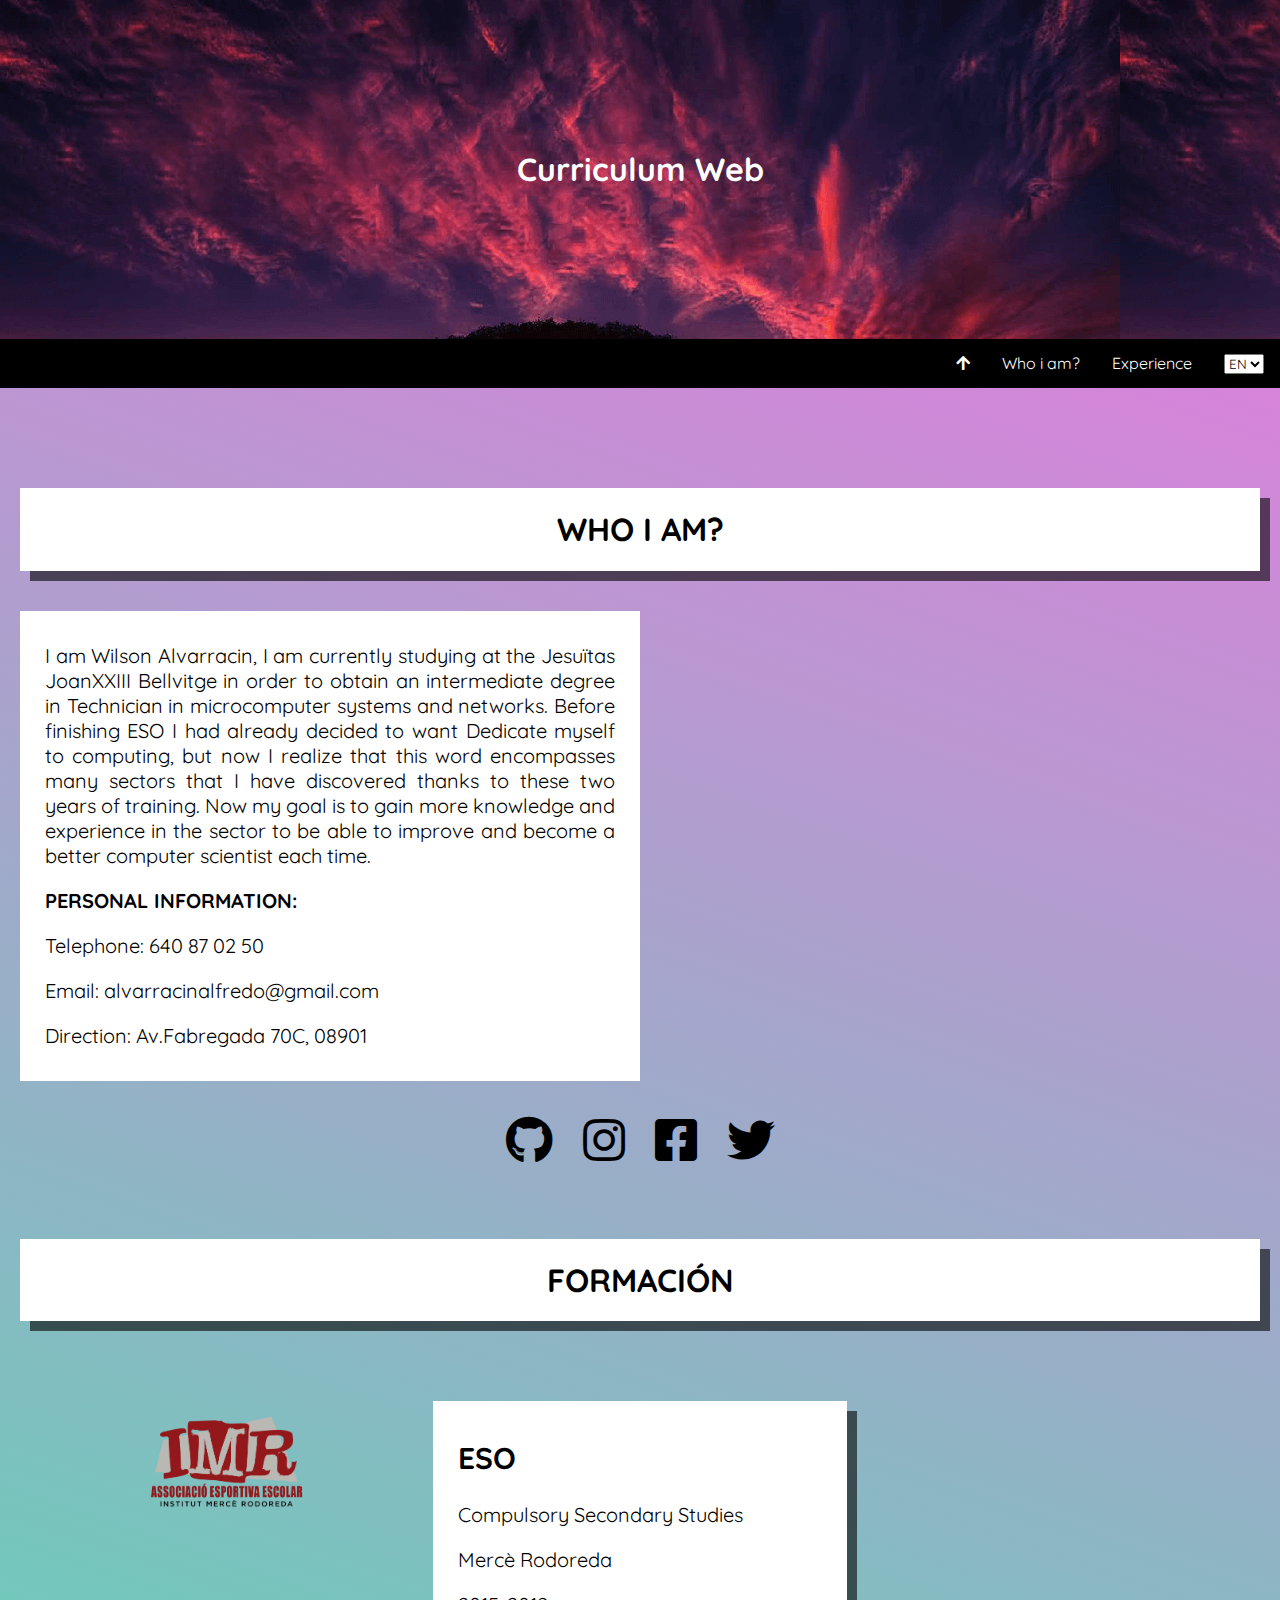
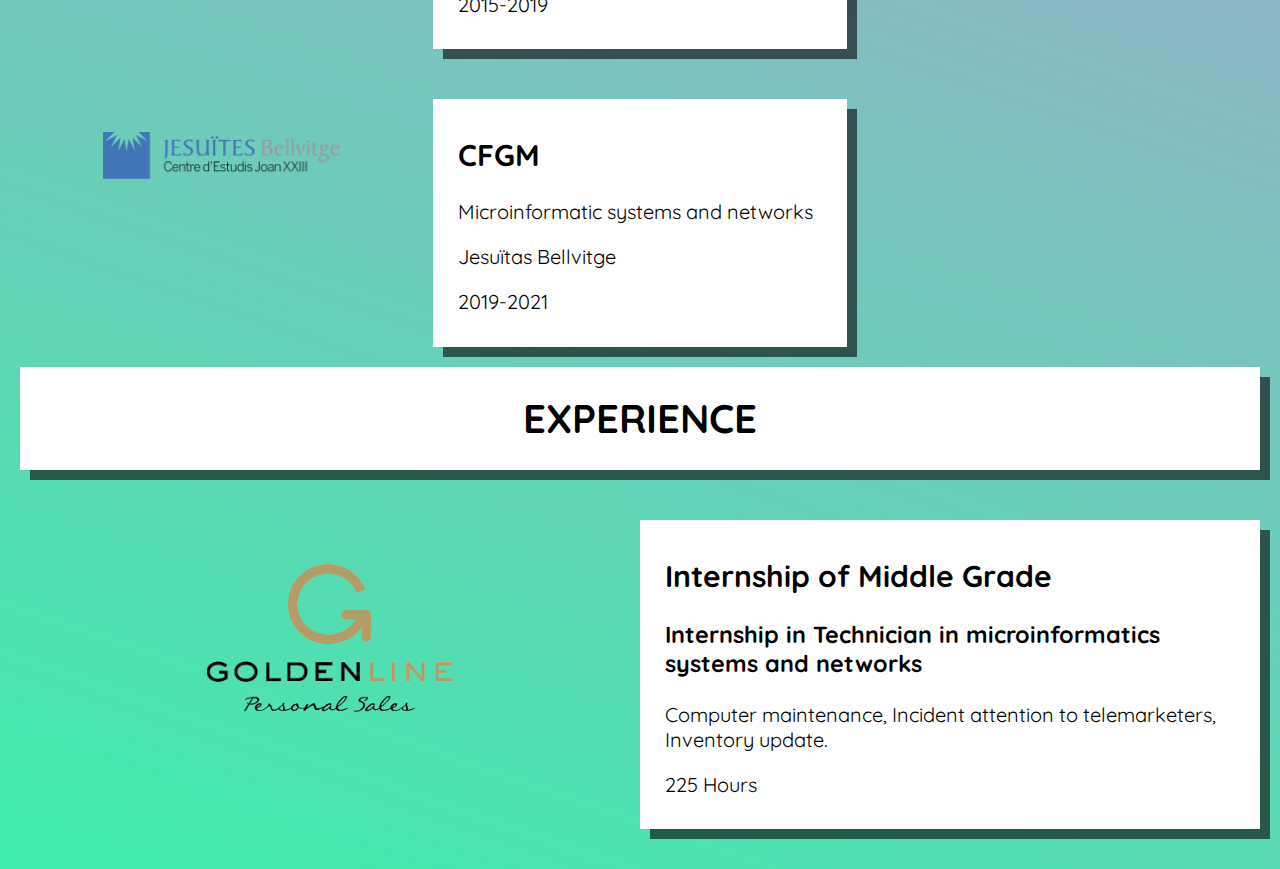
<file: en/index.html>
<!DOCTYPE html>
<html lang="EN">

<head>
    <meta charset="UTF-8">
    <meta http-equiv="X-UA-Compatible" content="IE=edge">
    <link rel="stylesheet" href="./../css/style.css">
    <meta name="viewport" content="width=device-width, initial-scale=1.0">
    <title>CV WILSON</title>
    <!---- ICONO  --->
    <link rel="icon" type="image/png" href="./../img/icono-Web.svg" />
    <!---- FUENTE  --->
    <link href="https://fonts.googleapis.com/css2?family=Quicksand:wght@300&display=swap" rel="stylesheet">
    <!---- JAVASCRIPT  --->
    <script type="text/javascript" src="./../js/codigo.js"></script>
    <!---- ICONOS  --->
    <link href="./../fontawesome/css/all.css" rel="stylesheet">
</head>

<body class="box">

    <!----inicio --->

    <div id="header" class="row">
        <div class="column-1 flex">
            <h1>Curriculum Web</h1>
        </div>
    </div>

    <!----BARRA DE NAVEGACIÓN--->
    <ul>
        <li><a><select name="language" id="language" onchange="language()">
            <option value="EN" selected>EN</option>
            <option value="ES">ES</option></select></a>
        </li>
        <li><a href="#section-3">Experience</a></li>
        <li><a href="#section-1">Who i am?</a></li>
        <li><a href="#header"><i class="fas fa-arrow-up"></i></a></li>
    </ul>
    </div>
    <div class="row">
        <div class="column-1">
            <br><br/>
        </div>
    </div>

    <!----ACERCA DE MÍ --->
    <div id="section-1" class="row">
        <div class="column-1">
            <br><br/>
        </div>
        <div class="column-1 flex color estilo-caja ctr">
            <h1>WHO I AM?</h1>
        </div>
        <!---- ESPACIO EN BLANCO  --->
        <div class="column-1">
            <br><br/>
        </div>
        <!---- DATOS PERSONALES  --->

        <div class="column-2 color relleno-auxiliar relleno-lados">
            <p> I am Wilson Alvarracin, I am currently studying at the Jesuïtas JoanXXIII Bellvitge in order to obtain an intermediate degree in Technician in microcomputer systems and networks. Before finishing ESO I had already decided to want Dedicate
                myself to computing, but now I realize that this word encompasses many sectors that I have discovered thanks to these two years of training. Now my goal is to gain more knowledge and experience in the sector to be able to improve and become
                a better computer scientist each time.</p>
            <strong><p>PERSONAL INFORMATION:</p></strong>
            <p>Telephone: 640 87 02 50</p>
            <p>Email: alvarracinalfredo@gmail.com</p>
            <p>Direction: Av.Fabregada 70C, 08901</p>
        </div>
        <!---- VIDEO YOUTUBE --->
        <div class="column-2 flex">
            <iframe width="100%" height="100%" src="https://www.youtube.com/embed/C6227evfBig" title="YouTube video player" frameborder="0" allow="accelerometer; autoplay; clipboard-write; encrypted-media; gyroscope; picture-in-picture" allowfullscreen></iframe>
        </div>
    </div>

    <!--- ICONO REDES SOCIALES  --->
    <div id="icons-header" class="flex ctr">
        <a href="https://github.com/Wilson-Alvarrcin"><i class="fab fa-github fa-3x" style="color: rgb(0, 0, 0);"></i></a>
        <a href="https://www.instagram.com/wilson_175/"><i class="fab fa-instagram fa-3x" style="color: rgb(0, 0, 0);"></i></a>
        <a href="https://www.facebook.com"><i class="fab fa-facebook-square fa-3x" style="color: rgb(0, 0, 0);"></i></a>
        <a href="https://www.twitter.com"><i class="fab fa-twitter fa-3x" style="color: rgb(0, 0, 0);"></i></a>

    </div>

    <!---- ESPACIO EN BLANCO  --->

    <div class="row">
        <div class="column-1">
            <br><br/>
        </div>
    </div>

    <!---- ESTUDIOS --->

    <div id="section-1" class="row">
        <div class="column-1 flex color estilo-caja ctr">
            <h1>FORMACIÓN</h1>
        </div>
    </div>

    <!---- ESPACIO EN BLANCO  --->

    <div class="row">
        <div class="column-1">
            <br><br/>
        </div>
    </div>


    <div id="Section-2" class="row">
        <!---- ESTUDIOS SECUNDARIOS --->
        <div class="column-3 flex IMG-2 ctr">
            <img src="./../img/LOGO-MERCE-as-esportiva3-.png" alt="Logotipo merce Rodoreda">
        </div>
        <div class="column-3 relleno-auxiliar color estilo-caja relleno-lados">
            <h2>ESO
            </h2>
            <p>Compulsory Secondary Studies </p>
            <p>Mercè Rodoreda</p>
            <p>2015-2019</p>
        </div>
        <div class="column-3 lat">
            <iframe src="https://www.google.com/maps/embed?pb=!1m14!1m8!1m3!1d11979.323249320018!2d2.1035703!3d41.356031!3m2!1i1024!2i768!4f13.1!3m3!1m2!1s0x0%3A0x4c23f2d18b6a383b!2sInstituto%20p%C3%BAblico%20Merc%C3%A8%20Rodoreda!5e0!3m2!1ses!2ses!4v1620354732899!5m2!1ses!2ses"
                width="100%" height="100%" style="border:0;" allowfullscreen="" loading="lazy"></iframe>
        </div>

        <!---- ESPACIO EN BLANCO  --->

        <div class="row">
            <div class="column-1">
                <br><br/>
            </div>
        </div>

        <!---- GRADO MEDIO --->
        <div class="column-3 relleno-auxiliar flex IMG-1 ctr">
            <img src="./../img/logo joan23.png" alt="Logotipo joan23">
        </div>
        <div class="column-3 relleno-auxiliar color estilo-caja relleno-lados">
            <h2>CFGM
            </h2>
            <p>Microinformatic systems and networks</p>
            <p>Jesuïtas Bellvitge</p>
            <p>2019-2021</p>
        </div>
        <div class="column-3 lat">
            <iframe src="https://www.google.com/maps/embed?pb=!1m14!1m8!1m3!1d11980.453478414382!2d2.1072861!3d41.3498895!3m2!1i1024!2i768!4f13.1!3m3!1m2!1s0x0%3A0x26089fc39cb352a3!2sCentro%20de%20Estudios%20Joan%20XXIII!5e0!3m2!1ses!2ses!4v1620354367355!5m2!1ses!2ses"
                width="100%" height="100%" style="border:0;" allowfullscreen="" loading="lazy"></iframe>
        </div>
    </div>
    <div id="section-3" class="row">
        <div class="column-1 flex color estilo-caja ctr">
            <h1>EXPERIENCE</h1>
        </div>
        <div class="row">
            <div class="column-1">
                <br><br/>
            </div>
        </div>

        <div class="column-2 relleno-auxiliar flex IMG-1 ctr">
            <img src="./../img/GoldenlinePNG" alt="Golden Line">
        </div>
        <div class="column-2 relleno-auxiliar color estilo-caja relleno-lados">
            <h2>Internship of Middle Grade
            </h2>
            <h3>Internship in Technician in microinformatics systems and networks</h3>
            <p>Computer maintenance, Incident attention to telemarketers, Inventory update.</p>
            <p>225 Hours</p>
        </div>
    </div>

    <!---- PIE DE PÁGINA --->

    <div id="footer" class="row">
    </div>
</body>

</html>
</file>
<file: css/style.css>
/*---------Reglas por defecto------------*/
        
        html {
            scroll-behavior: smooth;
        }
        
        * {
            box-sizing: border-box;
            /* https://fonts.google.com */
            font-family: 'Quicksand', sans-serif;
        }
        
        body {
            margin: 0px;
        }
        /*----------Clear floats after the columns----------*/
        
        .row:after {
            content: "";
            display: table;
            clear: both;
        }
        /*-------------COLOR PÁGINA WEB ENTERA-----------------*/
        
        .box {
            background-color: #3EECAC;
            background-image: linear-gradient(19deg, #3EECAC 0%, #EE74E1 100%);
        }
        /*-------------NAVEGADOR-----------------*/
        
        ul {
            list-style-type: none;
            margin: 0;
            padding: 0;
            overflow: hidden;
            background-color: rgb(0, 0, 0);
            position: -webkit-sticky;
            /* Safari */
            position: sticky;
            top: 0;
        }
        
        li {
            float: right;
        }
        
        li a {
            display: block;
            color: white;
            text-align: center;
            padding: 14px 16px;
            text-decoration: none;
        }
        
        li a:hover {
            background-color: rgb(255, 255, 255);
            color: black;
        }
        /*------------------------------REGLAS COLUMNAS------------------------*/
        
        .column-1 {
            width: 100%;
            float: left;
        }
        
        .column-2 {
            width: 50%;
            float: left;
        }
        
        .column-3 {
            width: 33.33%;
            float: left;
        }
        
        .column-4 {
            width: 25%;
            float: left;
        }
        /*------------------------HEADER---------------------------*/
        
        #header {
            background-image: url(./../img/paisaje.png);
            color: white;
            padding-top: 10vw;
            padding-bottom: 10vw;
            text-align: center;
        }
        /*------------------------SECTION-1---------------------------*/
        
        #section-1 {
            margin: 20px;
        }
        
        #section-1 p {
            font-size: 20px;
            text-align: justify;
        }
        /*------------------------SECTION-2---------------------------*/
        
        #Section-2 {
            margin: 20px;
            font-size: 20px;
        }
        
        .IMG-2 img {
            width: 40%;
            padding-top: 3%;
        }
        
        .IMG-1 img {
            width: 60%;
            padding-top: 5%;
        }
        /*------------------------SECTION-3---------------------------*/
        
        #section-3 {
            margin: 20px;
            font-size: 20px;
        }
        
        #section-3 img {
            width: 40%;
        }
        /*------------------------PIE DE PÁGINA---------------------------*/
        
        #footer {
            margin: 20px;
        }
        /*------------------------ICONOS---------------------------*/
        
        #icons-header a {
            padding: 15px;
        }
        /*-------------------ESTILOS CAJAS/COLOR SECCIONES----------------------*/
        
        .color {
            background-color: rgb(255, 255, 255);
            color: rgb(0, 0, 0);
        }
        
        .estilo-caja {
            box-shadow: 10px 10px rgba(0, 0, 0, 0.589);
        }
        /*------------------VIDEO DE YOUTUBE-------------------*/
        
        #section-1 iframe {
            height: 40.4vh;
        }
        
        #Section-2 iframe {
            height: 25.7vh;
        }
        /*------------------REGLAS AUXILIARES-------------------*/
        
        .flex {
            display: flex;
            align-items: center;
            justify-content: center;
        }
        
        .relleno-auxiliar {
            padding-bottom: 1%;
            padding-top: 1%;
        }
        
        .relleno-lados {
            padding-left: 2%;
            padding-right: 2%;
        }
        
        .lat {
            padding-left: 3%;
        }
</file>
